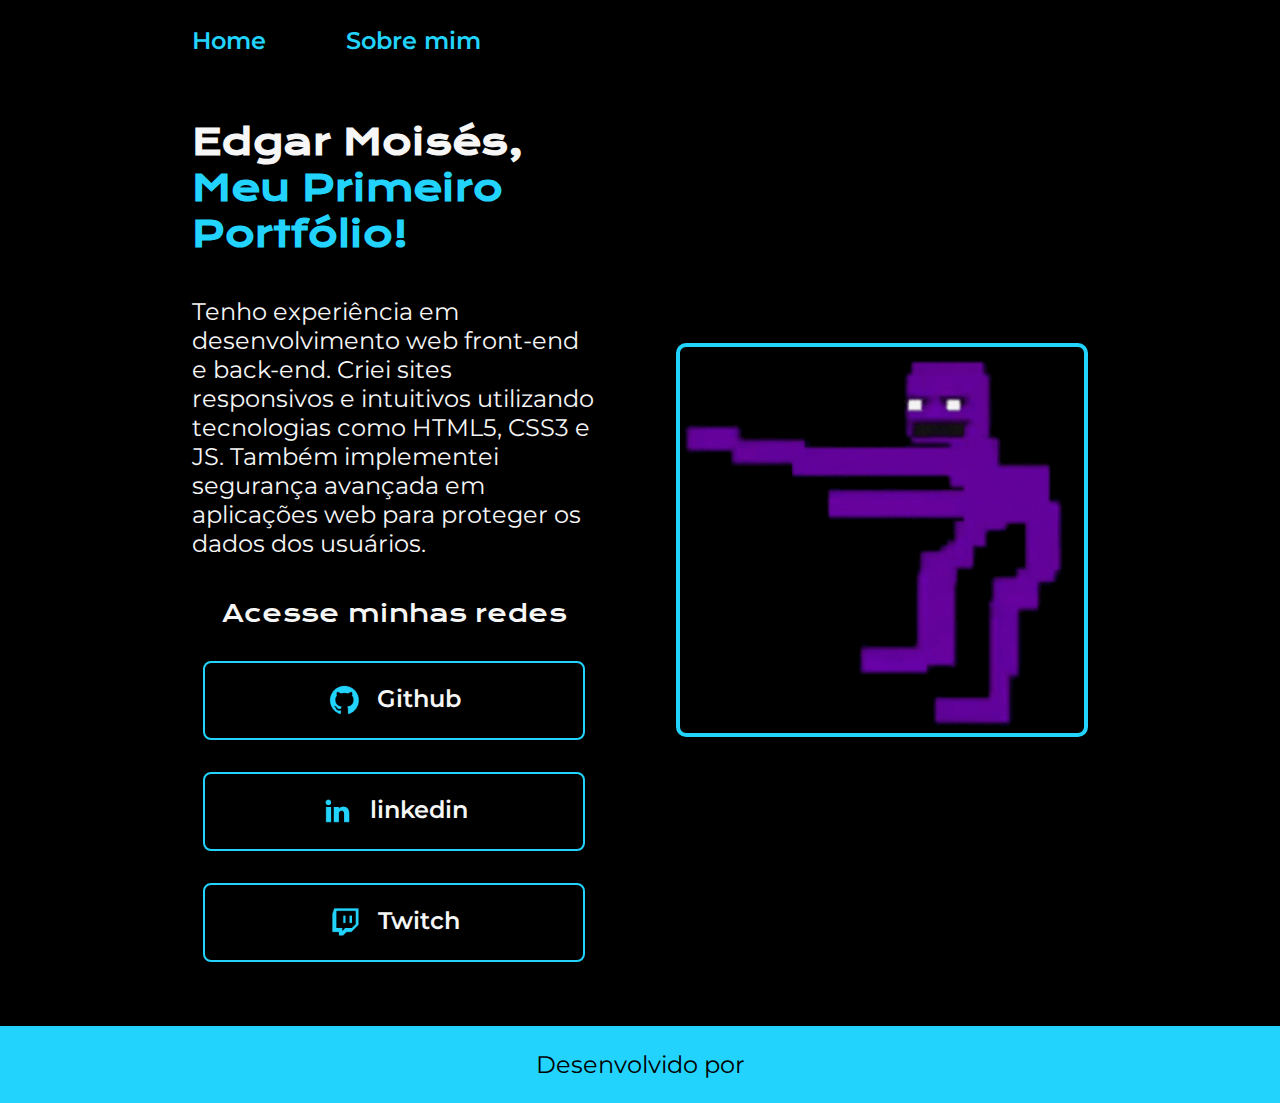
<file: index.html>
<!DOCTYPE html>
<html lang="pt-br">

<head>
    <meta charset="UTF-8">
    <meta http-equiv="X-UA-Compatible" content="IE=edge">
    <meta name="viewport" content="width=device-width, initial-scale=1.0">
    <title>Portifolio de ...</title>
    <link rel="stylesheet" href="./styles/style.css">
</head>

<body>

    <header class="cabecalho">
        <nav class="cabecalho__menu">
            
            <a class="cabecalho__menu__link" href="index.html">Home</a>

            <a class="cabecalho__menu__link" href="about.html">Sobre mim</a>

        </nav>
    </header>

    <main class="apresentacao">

        <section class="apresentacao__conteudo">

            <h1 class="apresentacao__conteudo__titulo">Edgar Moisés, 
                <strong class="titulo-destaque">Meu Primeiro Portfólio!
                </strong>
            </h1>

            <p class="apresentacao__conteudo__texto">Tenho experiência em desenvolvimento web front-end e back-end.
                Criei sites responsivos e intuitivos utilizando tecnologias como HTML5, CSS3 e JS. Também implementei
                segurança avançada em aplicações web para proteger os dados dos usuários.
            </p>

            <div class="apresentacao__links">

                <h2 class="apresentacao__links__subtitulo">Acesse minhas redes</h2>
                <a class="apresentacao__links__link" href="#">
                    <img src="./assets/github.png">
                    Github
                </a>
                <a class="apresentacao__links__link" href="#">
                    <img src="./assets/linkedin.png">
                    linkedin
                </a>
                <a class="apresentacao__links__link" href="#">
                    <img src="./assets/twitch.png">
                    Twitch
                </a>
            </div>

        </section>

        <img class="apresentacao__imagem" src="./assets/purple-guy-dancing.gif" alt="Foto de ">
        
    </main>

    <footer class="rodape">
        <p>Desenvolvido por </p>
    </footer>
</body>

</html>
</file>
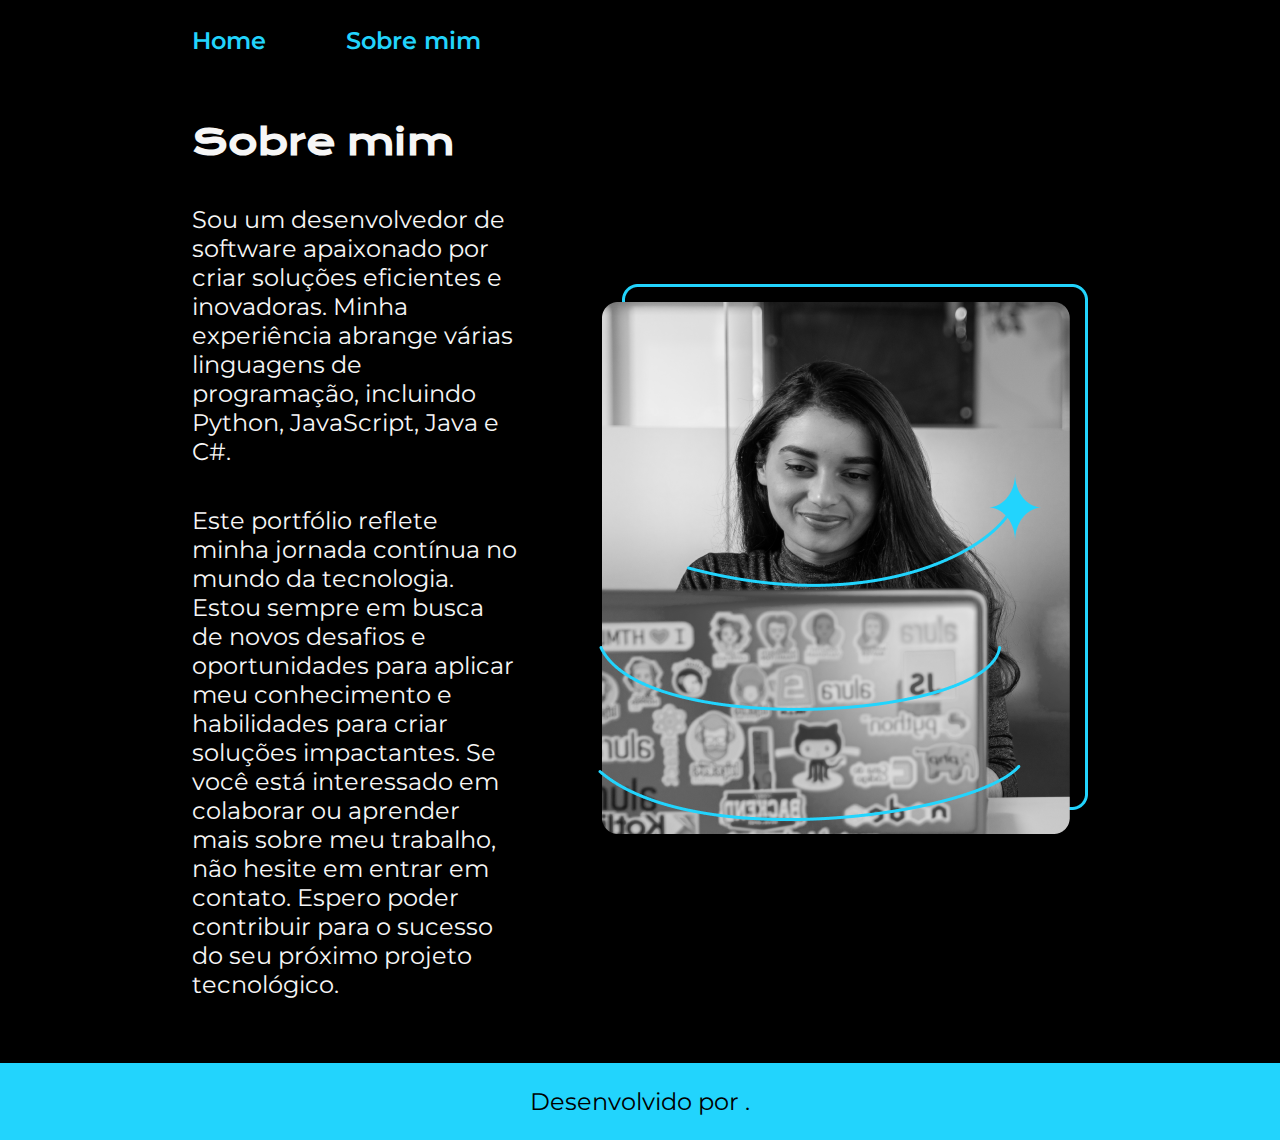
<file: about.html>
<!DOCTYPE html>
<html lang="pt-br">

<head>
    <meta charset="UTF-8">
    <meta http-equiv="X-UA-Compatible" content="IE=edge">
    <meta name="viewport" content="width=device-width, initial-scale=1.0">
    <title>Sobre mim</title>
    <link rel="stylesheet" href="./styles/style.css">
</head>

<body>
    <header class="cabecalho">
        <nav class="cabecalho__menu">
            <a class="cabecalho__menu__link" href="index.html">Home</a>
            <a class="cabecalho__menu__link" href="about.html">Sobre mim</a>
        </nav>
    </header>

    <main class="apresentacao">

        <section class="apresentacao__conteudo">
            <h1 class="apresentacao__conteudo__titulo">Sobre mim</h1>
            <p class="apresentacao__conteudo__texto">Sou um desenvolvedor de software apaixonado por criar soluções eficientes e inovadoras. Minha experiência abrange várias linguagens de programação, incluindo Python, JavaScript, Java e C#.
            </p>
            <p class="apresentacao__conteudo__texto">
                Este portfólio reflete minha jornada contínua no mundo da tecnologia. Estou sempre em busca de novos desafios e oportunidades para aplicar meu conhecimento e habilidades para criar soluções impactantes. Se você está interessado em colaborar ou aprender mais sobre meu trabalho, não hesite em entrar em contato. Espero poder contribuir para o sucesso do seu próximo projeto tecnológico.</p>
        </section>

        <img src="./assets/Imagem.png" alt="Foto de ">
        
    </main>

    <footer class="rodape">
        <p>Desenvolvido por .</p>
    </footer>
</body>

</html>
</file>
<file: styles/style.css>
@import url('https://fonts.googleapis.com/css2?family=Krona+One&family=Montserrat:wght@400;600&display=swap');

:root {
    --cor-primaria: #000000;
    --cor-secundaria: #F6F6F6;
    --cor-terciaria: #22D4FD;
    --cor-hover: #272727;

    --fonte-primaria: 'Krona One', sans-serif;
    --fonte-secundaria: 'Montserrat', sans-serif;
}
*{
    margin: 0;
    padding: 0;
}

body{
    box-sizing: border-box;
    background-color: var(--cor-primaria);
    color: var(--cor-secundaria);
}
.cabecalho{
    padding: 2% 0% 0% 15%;
}
.cabecalho__menu{
    display: flex;
    gap: 80px;
}
.cabecalho__menu__link{
    font-family: var(--fonte-secundaria);
    font-size: 1.5rem;
    font-weight: 600;
    color: var(--cor-terciaria);
    text-decoration: none;
}
.apresentacao{
    padding: 5% 15%;
    display: flex;
    align-items: center;
    justify-content: space-between;
    gap: 80px;
}
.apresentacao__conteudo{
    width: 50%;
    display: flex;
    flex-direction: column;
    gap: 40px;
}

.apresentacao__conteudo__titulo{
    font-size: 2.25rem;
    font-family: var(--fonte-primaria);
}
.titulo-destaque{
    color: var(--cor-terciaria);
}
.apresentacao__conteudo__texto{
    font-size: 1.5rem;
    font-family: var(--fonte-secundaria);
}

.apresentacao__links{
    display: flex;
    flex-direction: column;
    justify-content: space-between;
    align-items: center;
    gap: 32px;
}
.apresentacao__links__subtitulo{
    font-family: var(--fonte-primaria);
    font-weight: 400;
    font-size: 1.5rem;
}
.apresentacao__links__link{
    display: flex;
    justify-content: center;
    gap: 16px;
    border: 2px solid var(--cor-terciaria);
    width: 378px;
    text-align: center;
    border-radius: 8px;
    font-size: 1.5rem;
    font-weight: 600;
    padding: 21.5px 0;
    text-decoration: none;
    color: var(--cor-secundaria);
    font-family: var(--fonte-secundaria);
}
.apresentacao__links__link:hover{
    background-color: var(--cor-hover);
}

.apresentacao__imagem{
    width: 50%;
    border: 4px solid var(--cor-terciaria);
    border-radius: 10px;
}

.rodape{
    color: var(--cor-primaria);
    background-color: var(--cor-terciaria);
    padding: 24px;
    text-align: center;
    font-family: var(--fonte-secundaria);
    font-size: 1.5rem;
    font-weight: 400;
}

@media (max-width:1200px) {
    .apresentacao{
        flex-direction: column-reverse;
        padding: 5%;
    }

    .cabecalho{
        padding: 10%;
    }

    .cabecalho__menu{
        justify-content: center;
    }

    .apresentacao__conteudo{
        width: 100%;
    }
}
</file>
